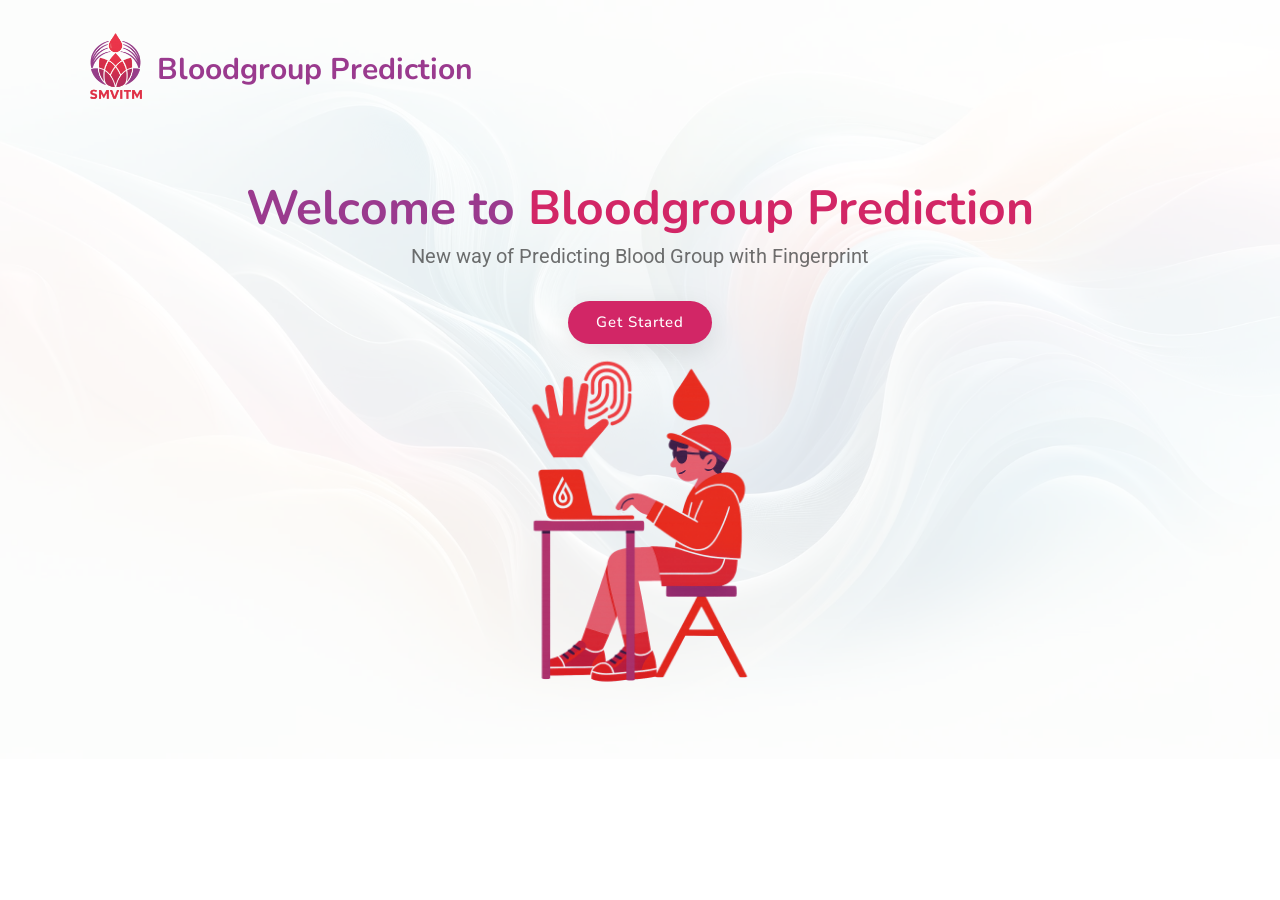
<file: Code/templates/Index.html>
<!DOCTYPE html>
<html lang="en">

<head>
  <meta charset="utf-8">
  <meta content="width=device-width, initial-scale=1.0" name="viewport">
  <title>Index</title>
  <meta content="" name="description">
  <meta content="" name="keywords">

  <!-- Favicons -->
  <link href="../static/img/favicon.png" rel="icon">
  <link href="../static/img/apple-touch-icon.png" rel="apple-touch-icon">

  <!-- Fonts -->
  <link href="https://fonts.googleapis.com" rel="preconnect">
  <link href="https://fonts.gstatic.com" rel="preconnect" crossorigin>
  <link href="https://fonts.googleapis.com/css2?family=Roboto:ital,wght@0,100;0,300;0,400;0,500;0,700;0,900;1,100;1,300;1,400;1,500;1,700;1,900&family=Inter:wght@100;200;300;400;500;600;700;800;900&family=Nunito:ital,wght@0,200;0,300;0,400;0,500;0,600;0,700;0,800;0,900;1,200;1,300;1,400;1,500;1,600;1,700;1,800;1,900&display=swap" rel="stylesheet">

  <!-- Vendor CSS Files -->
  <link href="../static/vendor/bootstrap/css/bootstrap.min.css" rel="stylesheet">
  <link href="../static/vendor/bootstrap-icons/bootstrap-icons.css" rel="stylesheet">
  <link href="../static/vendor/aos/aos.css" rel="stylesheet">
  <link href="../static/vendor/glightbox/css/glightbox.min.css" rel="stylesheet">
  <link href="../static/vendor/swiper/swiper-bundle.min.css" rel="stylesheet">

  <!-- Main CSS File -->
  <link href="../static/css/main.css" rel="stylesheet">

  <!-- =======================================================
  * Template Name: QuickStart
  * Template URL: https://bootstrapmade.com/quickstart-bootstrap-startup-website-template/
  * Updated: Jun 29 2024 with Bootstrap v5.3.3
  * Author: BootstrapMade.com
  * License: https://bootstrapmade.com/license/
  ======================================================== -->
</head>


<body class="index-page">

  <header id="header" class="header d-flex align-items-center fixed-top">
    <div class="container-fluid container-xl position-relative d-flex align-items-center">

      <a href="/" class="logo d-flex align-items-center me-auto">
        <img src="../static/img/smvitm3.png" alt="">
        <h1 class="sitename">Bloodgroup Prediction</h1>
      </a>

      <nav id="navmenu" class="navmenu">
<!--        <ul>-->
<!--          <li><a href="/" class="active">Home</a></li>-->
<!--          <li><a href="/about">About</a></li>-->
<!--          <li><a href="/login">Login</a></li>-->
<!--          <li><a href="/signup">Sign Up</a></li>-->
<!--                  </ul>-->
        <i class="mobile-nav-toggle d-xl-none bi bi-list"></i>
      </nav>

<!--      <a class="btn-getstarted" href="about">Get Started</a>-->

    </div>
  </header>


<main class="main">

    <!-- Hero Section -->
    <section id="hero" class="hero section">
      <div class="hero-bg">
        <img src="../static/img/hero-bg-light.webp" alt="">
      </div>
      <div class="container text-center">
        <div class="d-flex flex-column justify-content-center align-items-center">
          <h1 data-aos="fade-up">Welcome to <span>Bloodgroup Prediction</span></h1>
          <p data-aos="fade-up" data-aos-delay="100">New way of Predicting Blood Group with Fingerprint<br></p>
          <div class="d-flex" data-aos="fade-up" data-aos-delay="200">
            <a href="home" class="btn-get-started">Get Started</a>
          </div>
          <img src="../static/img/11-2.png" class="img-fluid hero-img" alt="" data-aos="zoom-out" data-aos-delay="300">
        </div>
      </div>

    </section><!-- /Hero Section -->

    </footer>

  <!-- Scroll Top -->
  <a href="#" id="scroll-top" class="scroll-top d-flex align-items-center justify-content-center"><i class="bi bi-arrow-up-short"></i></a>

  <!-- Preloader -->
  <div id="preloader"></div>

  <!-- Vendor JS Files -->
  <script src="../static/vendor/bootstrap/js/bootstrap.bundle.min.js"></script>
  <script src="../static/vendor/php-email-form/validate.js"></script>
  <script src="../static/vendor/aos/aos.js"></script>
  <script src="../static/vendor/glightbox/js/glightbox.min.js"></script>
  <script src="../static/vendor/swiper/swiper-bundle.min.js"></script>

  <!-- Main JS File -->
  <script src="../static/js/main.js"></script>

</body>

</html>
</file>
<file: Code/static/css/main.css>
/**
* Template Name: QuickStart
* Template URL: https://bootstrapmade.com/quickstart-bootstrap-startup-website-template/
* Updated: Jun 29 2024 with Bootstrap v5.3.3
* Author: BootstrapMade.com
* License: https://bootstrapmade.com/license/
*/

/*--------------------------------------------------------------
# Font & Color Variables
# Help: https://bootstrapmade.com/color-system/
--------------------------------------------------------------*/
/* Fonts */
:root {
  --default-font: "Roboto", system-ui, -apple-system, "Segoe UI", Roboto, "Helvetica Neue", Arial, "Noto Sans", "Liberation Sans", sans-serif, "Apple Color Emoji", "Segoe UI Emoji", "Segoe UI Symbol", "Noto Color Emoji";
  --heading-font: "Nunito", sans-serif;
  --nav-font: "Inter", sans-serif;
}

/* Global Colors - Updated with a more blended purple */
:root { 
  --background-color: #ffffff; /* Keeping white background for clean look */
  --default-color: #333333; /* Dark text for readability */
  --heading-color: #9A3A8E; /* Adjusted purple that blends better with the reds/pinks */
  --accent-color: #D22666; /* Deep pink as main accent color */
  --surface-color: #ffffff; /* Keeping white surface color */
  --contrast-color: #ffffff; /* White for contrast against colored backgrounds */
}

/* Nav Menu Colors - Updated to match the new color scheme */
:root {
  --nav-color: #333333; /* Dark color for nav text */
  --nav-hover-color: #E92231; /* Bright red for hover state */
  --nav-mobile-background-color: #ffffff; /* White background for mobile nav */
  --nav-dropdown-background-color: #ffffff; /* White background for dropdowns */
  --nav-dropdown-color: #333333; /* Dark text for dropdown items */
  --nav-dropdown-hover-color: #CF305A; /* Adjusted hover color to bridge between red and pink */
}

/* Color Presets - Updated with new color variations */
.light-background {
  --background-color: #f9eff4; /* Soft pink/purple blend for light background */
  --surface-color: #ffffff;
}

.dark-background {
  --background-color: #341F35; /* Darker, less saturated purple background */
  --default-color: #ffffff;
  --heading-color: #C24B84; /* A color that bridges between purple and pink */
  --surface-color: #42303F; /* Slightly lighter than background for surface elements */
  --contrast-color: #ffffff;
}

/* Smooth scroll */
:root {
  scroll-behavior: smooth;
}

/*--------------------------------------------------------------
# General Styling & Shared Classes
--------------------------------------------------------------*/
body {
  color: var(--default-color);
  background-color: var(--background-color);
  font-family: var(--default-font);
}

a {
  color: var(--accent-color);
  text-decoration: none;
  transition: 0.3s;
}

a:hover {
  color: color-mix(in srgb, var(--accent-color), transparent 25%);
  text-decoration: none;
}

h1,
h2,
h3,
h4,
h5,
h6 {
  color: var(--heading-color);
  font-family: var(--heading-font);
}

/* PHP Email Form Messages
------------------------------*/
.php-email-form .error-message {
  display: none;
  background: #df1529;
  color: #ffffff;
  text-align: left;
  padding: 15px;
  margin-bottom: 24px;
  font-weight: 600;
}

.php-email-form .sent-message {
  display: none;
  color: #ffffff;
  background: #059652;
  text-align: center;
  padding: 15px;
  margin-bottom: 24px;
  font-weight: 600;
}

.php-email-form .loading {
  display: none;
  background: var(--surface-color);
  text-align: center;
  padding: 15px;
  margin-bottom: 24px;
}

.php-email-form .loading:before {
  content: "";
  display: inline-block;
  border-radius: 50%;
  width: 24px;
  height: 24px;
  margin: 0 10px -6px 0;
  border: 3px solid var(--accent-color);
  border-top-color: var(--surface-color);
  animation: php-email-form-loading 1s linear infinite;
}

@keyframes php-email-form-loading {
  0% {
    transform: rotate(0deg);
  }

  100% {
    transform: rotate(360deg);
  }
}

/*--------------------------------------------------------------
# Global Header
--------------------------------------------------------------*/
.header {
  color: var(--default-color);
  /* background-color: var(--background-color); */
  padding: 20px 0;
  transition: all 0.5s;
  z-index: 997;
}

.header .logo {
  line-height: 1;
}

.header .logo img {
  max-height: 100px;
  margin-right: 8px;
}

.header .logo h1 {
  font-size: 30px;
  margin: 0;
  font-weight: 700;
  color: var(--heading-color);
}

@media (max-width: 480px) {
  .header .logo img {
    max-height: 24px;
  }

  .header .logo h1 {
    font-size: 24px;
  }
}

.header .btn-getstarted,
.header .btn-getstarted:focus {
  color: var(--contrast-color);
  background: var(--accent-color);
  font-size: 14px;
  padding: 8px 25px;
  margin: 0 0 0 30px;
  border-radius: 50px;
  transition: 0.3s;
}

.header .btn-getstarted:hover,
.header .btn-getstarted:focus:hover {
  color: var(--contrast-color);
  background: color-mix(in srgb, var(--accent-color), transparent 15%);
}

@media (max-width: 1200px) {
  .header .logo {
    order: 1;
  }

  .header .btn-getstarted {
    order: 2;
    margin: 0 15px 0 0;
    padding: 6px 15px;
  }

  .header .navmenu {
    order: 3;
  }
}

.scrolled .header {
  box-shadow: 0px 0 18px rgba(0, 0, 0, 0.1);
}

/* Index Page Header
------------------------------*/
.index-page .header {
  --background-color: rgba(255, 255, 255, 0);
}

/* Index Page Header on Scroll
------------------------------*/
.index-page.scrolled .header {
  --background-color: #ffffff;
}

/*--------------------------------------------------------------
# Navigation Menu
--------------------------------------------------------------*/
/* Desktop Navigation */
@media (min-width: 1200px) {
  .navmenu {
    padding: 0;
  }

  .navmenu ul {
    margin: 0;
    padding: 0;
    display: flex;
    list-style: none;
    align-items: center;
  }

  .navmenu li {
    position: relative;
  }

  .navmenu a,
  .navmenu a:focus {
    color: var(--nav-color);
    padding: 18px 15px;
    font-size: 16px;
    font-family: var(--nav-font);
    font-weight: 400;
    display: flex;
    align-items: center;
    justify-content: space-between;
    white-space: nowrap;
    transition: 0.3s;
  }

  .navmenu a i,
  .navmenu a:focus i {
    font-size: 12px;
    line-height: 0;
    margin-left: 5px;
    transition: 0.3s;
  }

  .navmenu li:last-child a {
    padding-right: 0;
  }

  .navmenu li:hover>a,
  .navmenu .active,
  .navmenu .active:focus {
    color: var(--nav-hover-color);
  }

  .navmenu .dropdown ul {
    margin: 0;
    padding: 10px 0;
    background: var(--nav-dropdown-background-color);
    display: block;
    position: absolute;
    visibility: hidden;
    left: 14px;
    top: 130%;
    opacity: 0;
    transition: 0.3s;
    border-radius: 4px;
    z-index: 99;
    box-shadow: 0px 0px 30px rgba(0, 0, 0, 0.1);
  }

  .navmenu .dropdown ul li {
    min-width: 200px;
  }

  .navmenu .dropdown ul a {
    padding: 10px 20px;
    font-size: 15px;
    text-transform: none;
    color: var(--nav-dropdown-color);
  }

  .navmenu .dropdown ul a i {
    font-size: 12px;
  }

  .navmenu .dropdown ul a:hover,
  .navmenu .dropdown ul .active:hover,
  .navmenu .dropdown ul li:hover>a {
    color: var(--nav-dropdown-hover-color);
  }

  .navmenu .dropdown:hover>ul {
    opacity: 1;
    top: 100%;
    visibility: visible;
  }

  .navmenu .dropdown .dropdown ul {
    top: 0;
    left: -90%;
    visibility: hidden;
  }

  .navmenu .dropdown .dropdown:hover>ul {
    opacity: 1;
    top: 0;
    left: -100%;
    visibility: visible;
  }

  .navmenu .megamenu {
    position: static;
  }

  .navmenu .megamenu ul {
    margin: 0;
    padding: 10px;
    background: var(--nav-dropdown-background-color);
    box-shadow: 0px 0px 20px rgba(0, 0, 0, 0.1);
    position: absolute;
    top: 130%;
    left: 0;
    right: 0;
    visibility: hidden;
    opacity: 0;
    display: flex;
    transition: 0.3s;
    border-radius: 4px;
    z-index: 99;
  }

  .navmenu .megamenu ul li {
    flex: 1;
  }

  .navmenu .megamenu ul li a,
  .navmenu .megamenu ul li:hover>a {
    padding: 10px 20px;
    font-size: 15px;
    color: var(--nav-dropdown-color);
  }

  .navmenu .megamenu ul li a:hover,
  .navmenu .megamenu ul li .active,
  .navmenu .megamenu ul li .active:hover {
    color: var(--nav-dropdown-hover-color);
  }

  .navmenu .megamenu:hover>ul {
    opacity: 1;
    top: 100%;
    visibility: visible;
  }
}

/* Mobile Navigation */
@media (max-width: 1199px) {
  .mobile-nav-toggle {
    color: var(--nav-color);
    font-size: 28px;
    line-height: 0;
    margin-right: 10px;
    cursor: pointer;
    transition: color 0.3s;
  }

  .navmenu {
    padding: 0;
    z-index: 9997;
  }

  .navmenu ul {
    display: none;
    position: absolute;
    inset: 60px 20px 20px 20px;
    padding: 10px 0;
    margin: 0;
    border-radius: 6px;
    background-color: var(--nav-mobile-background-color);
    overflow-y: auto;
    transition: 0.3s;
    z-index: 9998;
    box-shadow: 0px 0px 30px rgba(0, 0, 0, 0.1);
  }

  .navmenu a,
  .navmenu a:focus {
    color: var(--nav-dropdown-color);
    padding: 10px 20px;
    font-family: var(--nav-font);
    font-size: 17px;
    font-weight: 500;
    display: flex;
    align-items: center;
    justify-content: space-between;
    white-space: nowrap;
    transition: 0.3s;
  }

  .navmenu a i,
  .navmenu a:focus i {
    font-size: 12px;
    line-height: 0;
    margin-left: 5px;
    width: 30px;
    height: 30px;
    display: flex;
    align-items: center;
    justify-content: center;
    border-radius: 50%;
    transition: 0.3s;
    background-color: color-mix(in srgb, var(--accent-color), transparent 90%);
  }

  .navmenu a i:hover,
  .navmenu a:focus i:hover {
    background-color: var(--accent-color);
    color: var(--contrast-color);
  }

  .navmenu a:hover,
  .navmenu .active,
  .navmenu .active:focus {
    color: var(--nav-dropdown-hover-color);
  }

  .navmenu .active i,
  .navmenu .active:focus i {
    background-color: var(--accent-color);
    color: var(--contrast-color);
    transform: rotate(180deg);
  }

  .navmenu .dropdown ul {
    position: static;
    display: none;
    z-index: 99;
    padding: 10px 0;
    margin: 10px 20px;
    background-color: var(--nav-dropdown-background-color);
    border: 1px solid color-mix(in srgb, var(--default-color), transparent 90%);
    transition: all 0.5s ease-in-out;
    box-shadow: none;
  }

  .navmenu .dropdown ul ul {
    background-color: rgba(33, 37, 41, 0.1);
  }

  .navmenu .dropdown>.dropdown-active {
    display: block;
    background-color: rgba(33, 37, 41, 0.03);
  }

  .mobile-nav-active {
    overflow: hidden;
  }

  .mobile-nav-active .mobile-nav-toggle {
    color: #fff;
    position: absolute;
    font-size: 32px;
    top: 15px;
    right: 15px;
    margin-right: 0;
    z-index: 9999;
  }

  .mobile-nav-active .navmenu {
    position: fixed;
    overflow: hidden;
    inset: 0;
    background: rgba(33, 37, 41, 0.8);
    transition: 0.3s;
  }

  .mobile-nav-active .navmenu>ul {
    display: block;
  }
}

/*--------------------------------------------------------------
# Global Footer
--------------------------------------------------------------*/
.footer {
  color: var(--default-color);
  background-color: var(--background-color);
  font-size: 14px;
  padding-bottom: 50px;
  position: relative;
}

.footer .footer-top {
  padding-top: 50px;
}

.footer .footer-about .logo {
  line-height: 1;
  margin-bottom: 25px;
}

.footer .footer-about .logo img {
  max-height: 40px;
  margin-right: 6px;
}

.footer .footer-about .logo span {
  font-size: 26px;
  font-weight: 700;
  letter-spacing: 1px;
  font-family: var(--heading-font);
  color: var(--heading-color);
}

.footer .footer-about p {
  font-size: 14px;
  font-family: var(--heading-font);
}

.footer .social-links a {
  display: flex;
  align-items: center;
  justify-content: center;
  width: 40px;
  height: 40px;
  border-radius: 50%;
  border: 1px solid color-mix(in srgb, var(--default-color), transparent 50%);
  font-size: 16px;
  color: color-mix(in srgb, var(--default-color), transparent 30%);
  margin-right: 10px;
  transition: 0.3s;
}

.footer .social-links a:hover {
  color: var(--accent-color);
  border-color: var(--accent-color);
}

.footer h4 {
  font-size: 16px;
  font-weight: bold;
  position: relative;
  padding-bottom: 12px;
}

.footer .footer-links {
  margin-bottom: 30px;
}

.footer .footer-links ul {
  list-style: none;
  padding: 0;
  margin: 0;
}

.footer .footer-links ul i {
  padding-right: 2px;
  font-size: 12px;
  line-height: 0;
}

.footer .footer-links ul li {
  padding: 10px 0;
  display: flex;
  align-items: center;
}

.footer .footer-links ul li:first-child {
  padding-top: 0;
}

.footer .footer-links ul a {
  color: color-mix(in srgb, var(--default-color), transparent 30%);
  display: inline-block;
  line-height: 1;
}

.footer .footer-links ul a:hover {
  color: var(--accent-color);
}

.footer .footer-contact p {
  margin-bottom: 5px;
}

.footer .footer-newsletter .newsletter-form {
  margin-top: 30px;
  margin-bottom: 15px;
  padding: 6px 8px;
  position: relative;
  border-radius: 50px;
  border: 1px solid color-mix(in srgb, var(--accent-color), transparent 70%);
  display: flex;
  background-color: var(--surface-color);
  transition: 0.3s;
}

.footer .footer-newsletter .newsletter-form:focus-within {
  border-color: var(--accent-color);
}

.footer .footer-newsletter .newsletter-form input[type=email] {
  border: 0;
  padding: 4px 10px;
  width: 100%;
  background-color: var(--contrsast-color);
  color: var(--default-color);
}

.footer .footer-newsletter .newsletter-form input[type=email]:focus-visible {
  outline: none;
}

.footer .footer-newsletter .newsletter-form input[type=submit] {
  border: 0;
  font-size: 16px;
  padding: 0 20px;
  margin: -7px -9px -7px 0;
  background: var(--accent-color);
  color: var(--contrast-color);
  transition: 0.3s;
  border-radius: 50px;
}

.footer .footer-newsletter .newsletter-form input[type=submit]:hover {
  background: color-mix(in srgb, var(--accent-color), transparent 20%);
}

.footer .copyright {
  padding-top: 25px;
  padding-bottom: 25px;
  border-top: 1px solid color-mix(in srgb, var(--default-color), transparent 90%);
}

.footer .copyright p {
  margin-bottom: 0;
}

.footer .credits {
  margin-top: 6px;
  font-size: 13px;
}

/*--------------------------------------------------------------
# Preloader
--------------------------------------------------------------*/
#preloader {
  position: fixed;
  inset: 0;
  z-index: 9999;
  overflow: hidden;
  background-color: var(--background-color);
  transition: all 0.6s ease-out;
  width: 100%;
  height: 100vh;
}

#preloader:before,
#preloader:after {
  content: "";
  position: absolute;
  border: 4px solid var(--accent-color);
  border-radius: 50%;
  animation: animate-preloader 2s cubic-bezier(0, 0.2, 0.8, 1) infinite;
}

#preloader:after {
  animation-delay: -0.5s;
}

@keyframes animate-preloader {
  0% {
    width: 10px;
    height: 10px;
    top: calc(50% - 5px);
    left: calc(50% - 5px);
    opacity: 1;
  }

  100% {
    width: 72px;
    height: 72px;
    top: calc(50% - 36px);
    left: calc(50% - 36px);
    opacity: 0;
  }
}

/*--------------------------------------------------------------
# Scroll Top Button
--------------------------------------------------------------*/
.scroll-top {
  position: fixed;
  visibility: hidden;
  opacity: 0;
  right: 15px;
  bottom: -15px;
  z-index: 99999;
  background-color: var(--accent-color);
  width: 44px;
  height: 44px;
  border-radius: 50px;
  transition: all 0.4s;
}

.scroll-top i {
  font-size: 24px;
  color: var(--contrast-color);
  line-height: 0;
}

.scroll-top:hover {
  background-color: color-mix(in srgb, var(--accent-color), transparent 20%);
  color: var(--contrast-color);
}

.scroll-top.active {
  visibility: visible;
  opacity: 1;
  bottom: 15px;
}

/*--------------------------------------------------------------
# Disable aos animation delay on mobile devices
--------------------------------------------------------------*/
@media screen and (max-width: 768px) {
  [data-aos-delay] {
    transition-delay: 0 !important;
  }
}

/*--------------------------------------------------------------
# Global Page Titles & Breadcrumbs
--------------------------------------------------------------*/
.page-title {
  --background-color: color-mix(in srgb, var(--default-color), transparent 96%);
  color: var(--default-color);
  background-color: var(--background-color);
  padding: 25px 0;
  position: relative;
}

.page-title h1 {
  font-size: 24px;
  font-weight: 700;
}

.page-title .breadcrumbs ol {
  display: flex;
  flex-wrap: wrap;
  list-style: none;
  padding: 0;
  margin: 0;
  font-size: 14px;
}

.page-title .breadcrumbs ol li+li {
  padding-left: 10px;
}

.page-title .breadcrumbs ol li+li::before {
  content: "/";
  display: inline-block;
  padding-right: 10px;
  color: color-mix(in srgb, var(--default-color), transparent 70%);
}

/*--------------------------------------------------------------
# Global Sections
--------------------------------------------------------------*/
section,
.section {
  color: var(--default-color);
  background-color: var(--background-color);
  padding: 60px 0;
  scroll-margin-top: 100px;
  overflow: clip;
}

@media (max-width: 1199px) {

  section,
  .section {
    scroll-margin-top: 66px;
  }
}

/*--------------------------------------------------------------
# Global Section Titles
--------------------------------------------------------------*/
.section-title {
  text-align: center;
  padding-bottom: 60px;
  position: relative;
}

.section-title h2 {
  font-size: 32px;
  font-weight: 700;
  margin-bottom: 20px;
  padding-bottom: 20px;
  position: relative;
}

.section-title h2:after {
  content: "";
  position: absolute;
  display: block;
  width: 50px;
  height: 3px;
  background: var(--accent-color);
  left: 0;
  right: 0;
  bottom: 0;
  margin: auto;
}

.section-title p {
  margin-bottom: 0;
}

/*--------------------------------------------------------------
# Hero Section
--------------------------------------------------------------*/
.hero {
  width: 100%;
  min-height: 70vh;
  position: relative;
  padding: 180px 0 40px 0;
  display: flex;
  align-items: center;
  overflow: hidden;
}

.hero .hero-bg img {
  position: absolute;
  inset: 0;
  display: block;
  width: 100%;
  height: 100%;
  object-fit: cover;
  z-index: 1;
}

.hero .hero-bg::before {
  content: "";
  background: color-mix(in srgb, var(--background-color), transparent 15%);
  position: absolute;
  inset: 0;
  z-index: 2;
}

.hero .container {
  position: relative;
  z-index: 3;
}



.hero h1 {
  margin: 0;
  font-size: 48px;
  font-weight: 700;
  line-height: 56px;
}

.hero h1 span {
  color: var(--accent-color);
}

.hero p {
  color: color-mix(in srgb, var(--default-color), transparent 30%);
  margin: 5px 0 30px 0;
  font-size: 20px;
  font-weight: 400;
}

@media (min-width: 768px) {
  .hero .hero-img {
    max-width: 250px;
  }
}

.hero .btn-get-started {
  color: var(--contrast-color);
  background: var(--accent-color);
  font-family: var(--heading-font);
  font-weight: 500;
  font-size: 15px;
  letter-spacing: 1px;
  display: inline-block;
  padding: 10px 28px;
  border-radius: 50px;
  transition: 0.5s;
  box-shadow: 0 8px 28px rgba(0, 0, 0, 0.1);
}

.hero .btn-get-started:hover {
  color: var(--contrast-color);
  background: color-mix(in srgb, var(--accent-color), transparent 15%);
  box-shadow: 0 8px 28px rgba(0, 0, 0, 0.1);
}

.hero .btn-watch-video {
  font-size: 16px;
  transition: 0.5s;
  margin-left: 25px;
  color: var(--default-color);
  font-weight: 600;
}

.hero .btn-watch-video i {
  color: var(--accent-color);
  font-size: 32px;
  transition: 0.3s;
  line-height: 0;
  margin-right: 8px;
}

.hero .btn-watch-video:hover {
  color: var(--accent-color);
}

.hero .btn-watch-video:hover i {
  color: color-mix(in srgb, var(--accent-color), transparent 15%);
}

@media (max-width: 640px) {
  .hero h1 {
    font-size: 28px;
    line-height: 36px;
  }

  .hero p {
    font-size: 18px;
    line-height: 24px;
    margin-bottom: 30px;
  }

  .hero .btn-get-started,
  .hero .btn-watch-video {
    font-size: 13px;
  }
}

/*--------------------------------------------------------------
# Featured Services Section
--------------------------------------------------------------*/
.featured-services {
  padding: 40px 0;
}

.featured-services .service-item {
  position: relative;
  padding-top: 20px;
}

.featured-services .service-item .icon {
  background-color: color-mix(in srgb, var(--accent-color), transparent 80%);
  width: 72px;
  height: 72px;
  position: relative;
  margin-right: 15px;
  line-height: 0;
  display: flex;
  align-items: center;
  justify-content: center;
  transition: ease-in-out 0.3s;
}

.featured-services .service-item .icon i {
  color: var(--accent-color);
  font-size: 32px;
  z-index: 2;
  position: relative;
}

.featured-services .service-item .title {
  font-weight: 700;
  margin-bottom: 5px;
  font-size: 18px;
}

.featured-services .service-item .title a {
  color: var(--heading-color);
}

.featured-services .service-item .title a:hover {
  color: var(--accent-color);
}

.featured-services .service-item .description {
  font-size: 14px;
}

.featured-services .service-item:hover .icon {
  background-color: var(--accent-color);
}

.featured-services .service-item:hover .icon i {
  color: var(--contrast-color);
}

/*--------------------------------------------------------------
# About Section
--------------------------------------------------------------*/
.about {
  padding-bottom: 20px;
}

.about .content .who-we-are {
  text-transform: uppercase;
  margin-bottom: 15px;
  color: color-mix(in srgb, var(--default-color), transparent 40%);
}

.about .content h3 {
  font-size: 2rem;
  font-weight: 700;
}

.about .content ul {
  list-style: none;
  padding: 0;
}

.about .content ul li {
  padding-bottom: 10px;
}

.about .content ul i {
  font-size: 1.25rem;
  margin-right: 4px;
  color: var(--accent-color);
}

.about .content p:last-child {
  margin-bottom: 0;
}

.about .content .read-more {
  background: var(--accent-color);
  color: var(--contrast-color);
  font-family: var(--heading-font);
  font-weight: 500;
  font-size: 16px;
  letter-spacing: 1px;
  padding: 12px 24px;
  border-radius: 5px;
  transition: 0.3s;
  display: inline-flex;
  align-items: center;
  justify-content: center;
}

.about .content .read-more i {
  font-size: 18px;
  margin-left: 5px;
  line-height: 0;
  transition: 0.3s;
}

.about .content .read-more:hover {
  background: color-mix(in srgb, var(--accent-color), transparent 20%);
  padding-right: 19px;
}

.about .content .read-more:hover i {
  margin-left: 10px;
}

.about .about-images img {
  border-radius: 10px;
}

/*--------------------------------------------------------------
# Clients Section
--------------------------------------------------------------*/
.clients {
  padding: 20px 0;
}

.clients .client-logo {
  display: flex;
  justify-content: center;
  align-items: center;
  overflow: hidden;
}

.clients .client-logo img {
  padding: 20px 40px;
  max-width: 90%;
  transition: 0.3s;
  opacity: 0.5;
  filter: grayscale(100);
}

.clients .client-logo img:hover {
  filter: none;
  opacity: 1;
}

@media (max-width: 640px) {
  .clients .client-logo img {
    padding: 20px;
  }
}

/*--------------------------------------------------------------
# Features Section
--------------------------------------------------------------*/
.features .nav-tabs {
  border: 0;
}

.features .nav-item {
  width: 100%;
  margin-bottom: 15px;
}

.features .nav-item:last-child {
  margin-bottom: 0;
}

.features .nav-link {
  color: var(--heading-color);
  border: 0;
  padding: 30px;
  transition: 0.3s;
  border-radius: 10px;
  display: flex;
  cursor: pointer;
}

.features .nav-link i {
  background-color: var(--surface-color);
  color: var(--accent-color);
  display: flex;
  align-items: center;
  justify-content: center;
  margin-right: 20px;
  width: 48px;
  height: 48px;
  font-size: 22px;
  flex-shrink: 0;
  border-radius: 50px;
  box-shadow: 0 2px 4px rgba(0, 0, 0, 0.1);
}

.features .nav-link h4 {
  font-size: 20px;
  font-weight: 600;
  margin: 0 0 10px 0;
  transition: 0.3s;
}

.features .nav-link p {
  font-size: 15px;
  margin: 0;
}

.features .nav-link:hover {
  background: color-mix(in srgb, var(--accent-color), transparent 96%);
}

.features .nav-link.active {
  background: color-mix(in srgb, var(--accent-color), transparent 96%);
  color: var(--default-color);
}

.features .tab-pane img {
  border-radius: 15px;
}

/*--------------------------------------------------------------
# Features Details Section
--------------------------------------------------------------*/
.features-details .features-item+.features-item {
  margin-top: 60px;
}

.features-details .features-item .content {
  background-color: color-mix(in srgb, var(--accent-color), transparent 95%);
  color: color-mix(in srgb, var(--default-color), transparent 40%);
  padding: 30px;
  border-radius: 10px;
}

.features-details .features-item h3 {
  font-weight: 700;
  font-size: 26px;
  margin-bottom: 15px;
}

.features-details .features-item .more-btn {
  background-color: var(--accent-color);
  color: var(--contrast-color);
  padding: 6px 30px;
  border-radius: 6px;
}

.features-details .features-item .more-btn:hover {
  background-color: color-mix(in srgb, var(--accent-color), transparent 20%);
}

.features-details .features-item ul {
  list-style: none;
  padding: 0;
}

.features-details .features-item ul li {
  padding-bottom: 10px;
  display: flex;
  align-items: center;
}

.features-details .features-item ul li:last-child {
  padding-bottom: 0;
}

.features-details .features-item ul i {
  font-size: 20px;
  margin-right: 10px;
  color: var(--accent-color);
}

.features-details .features-item img {
  border-radius: 15px;
}

/*--------------------------------------------------------------
# Services Section
--------------------------------------------------------------*/
.services .service-item {
  background-color: var(--surface-color);
  border: 1px solid color-mix(in srgb, var(--default-color), transparent 85%);
  height: 100%;
  padding: 30px;
  transition: 0.3s;
  border-radius: 10px;
  display: flex;
}

.services .service-item .icon {
  font-size: 32px;
  border-radius: 10px;
  position: relative;
  margin-right: 25px;
  display: inline-flex;
  align-items: center;
  justify-content: center;
  width: 72px;
  height: 72px;
  flex-shrink: 0;
}

.services .service-item h3 {
  color: color-mix(in srgb, var(--heading-color), transparent 25%);
  font-weight: 700;
  font-size: 22px;
  transition: 0.3s;
}

.services .service-item p {
  margin-bottom: 0;
  color: color-mix(in srgb, var(--default-color), transparent 40%);
  transition: 0.3s;
}

.services .service-item .read-more {
  display: inline-flex;
  align-items: center;
  margin-top: 10px;
  transition: 0.3s;
  font-size: 14px;
}

.services .service-item .read-more i {
  margin-left: 10px;
}

.services .service-item.item-cyan .icon {
  color: #0dcaf0;
  border: 1px solid #0dcaf0;
  background: rgba(13, 202, 240, 0.1);
}

.services .service-item.item-orange .icon {
  color: #fd7e14;
  border: 1px solid #fd7e14;
  background: rgba(253, 126, 20, 0.1);
}

.services .service-item.item-teal .icon {
  color: #20c997;
  border: 1px solid #20c997;
  background: rgba(32, 201, 151, 0.1);
}

.services .service-item.item-red .icon {
  color: #df1529;
  border: 1px solid #df1529;
  background: rgba(223, 21, 4, 0.1);
}

.services .service-item.item-indigo .icon {
  color: #6610f2;
  border: 1px solid #6610f2;
  background: rgba(102, 16, 242, 0.1);
}

.services .service-item.item-pink .icon {
  color: #f3268c;
  border: 1px solid #f3268c;
  background: rgba(243, 38, 140, 0.1);
}

.services .service-item:hover {
  box-shadow: 0px 2px 25px rgba(0, 0, 0, 0.1);
}

.services .service-item:hover h3 {
  color: var(--heading-color);
}

.services .service-item:hover p {
  color: color-mix(in srgb, var(--default-color), transparent 10%);
}

/*--------------------------------------------------------------
# More Features Section
--------------------------------------------------------------*/
.more-features .features-image {
  position: relative;
  min-height: 400px;
}

.more-features .features-image img {
  position: absolute;
  inset: 0;
  display: block;
  width: 100%;
  height: 100%;
  object-fit: cover;
  z-index: 1;
}

.more-features h3 {
  font-size: 28px;
  font-weight: 700;
  margin-bottom: 20px;
}

.more-features .icon-box {
  margin-top: 30px;
}

.more-features .icon-box i {
  color: var(--accent-color);
  margin-right: 15px;
  font-size: 24px;
  line-height: 1.2;
}

.more-features .icon-box h4 {
  font-weight: 600;
  margin-bottom: 10px;
  font-size: 18px;
}

.more-features .icon-box p {
  line-height: 24px;
  font-size: 14px;
  margin-bottom: 0;
}

/*--------------------------------------------------------------
# Pricing Section
--------------------------------------------------------------*/
.pricing .pricing-item {
  background-color: color-mix(in srgb, var(--accent-color), transparent 96%);
  padding: 40px 40px;
  height: 100%;
  border-radius: 15px;
}

.pricing h3 {
  font-weight: 600;
  margin-bottom: 15px;
  font-size: 20px;
}

.pricing h4 {
  color: var(--accent-color);
  font-size: 48px;
  font-weight: 700;
  font-family: var(--heading-font);
  margin-bottom: 0;
}

.pricing h4 sup {
  font-size: 28px;
}

.pricing h4 span {
  color: color-mix(in srgb, var(--default-color), transparent 50%);
  font-size: 18px;
  font-weight: 500;
}

.pricing .description {
  font-size: 14px;
}

.pricing .cta-btn {
  border: 1px solid var(--default-color);
  color: var(--default-color);
  display: block;
  text-align: center;
  padding: 10px 35px;
  border-radius: 5px;
  font-size: 16px;
  font-weight: 500;
  font-family: var(--heading-font);
  transition: 0.3s;
  margin-top: 20px;
  margin-bottom: 6px;
}

.pricing .cta-btn:hover {
  background: var(--accent-color);
  color: var(--contrast-color);
  border-color: var(--accent-color);
}

.pricing ul {
  padding: 0;
  list-style: none;
  color: color-mix(in srgb, var(--default-color), transparent 30%);
  text-align: left;
  line-height: 20px;
}

.pricing ul li {
  padding: 10px 0;
  display: flex;
  align-items: center;
}

.pricing ul li:last-child {
  padding-bottom: 0;
}

.pricing ul i {
  color: #059652;
  font-size: 24px;
  padding-right: 3px;
}

.pricing ul .na {
  color: color-mix(in srgb, var(--default-color), transparent 60%);
}

.pricing ul .na i {
  color: color-mix(in srgb, var(--default-color), transparent 60%);
}

.pricing ul .na span {
  text-decoration: line-through;
}

.pricing .featured {
  position: relative;
}

.pricing .featured .popular {
  position: absolute;
  top: 15px;
  right: 15px;
  background-color: var(--accent-color);
  color: var(--contrast-color);
  padding: 4px 15px 6px 15px;
  margin: 0;
  border-radius: 5px;
  font-size: 14px;
  font-weight: 500;
}

.pricing .featured .cta-btn {
  background: var(--accent-color);
  color: var(--contrast-color);
  border-color: var(--accent-color);
}

@media (max-width: 992px) {
  .pricing .box {
    max-width: 60%;
    margin: 0 auto 30px auto;
  }
}

@media (max-width: 767px) {
  .pricing .box {
    max-width: 80%;
    margin: 0 auto 30px auto;
  }
}

@media (max-width: 420px) {
  .pricing .box {
    max-width: 100%;
    margin: 0 auto 30px auto;
  }
}

/*--------------------------------------------------------------
# Faq Section
--------------------------------------------------------------*/
.faq .section-title {
  padding-bottom: 20px;
}

.faq .faq-container .faq-item {
  position: relative;
  padding: 20px;
  margin-bottom: 15px;
  border: 1px solid color-mix(in srgb, var(--default-color), transparent 85%);
  border-radius: 5px;
  overflow: hidden;
}

.faq .faq-container .faq-item:last-child {
  margin-bottom: 0;
}

.faq .faq-container .faq-item h3 {
  font-weight: 600;
  font-size: 16px;
  line-height: 24px;
  margin: 0 30px 0 0;
  transition: 0.3s;
  cursor: pointer;
  display: flex;
  align-items: center;
}

.faq .faq-container .faq-item h3 .num {
  color: var(--accent-color);
  padding-right: 5px;
}

.faq .faq-container .faq-item h3:hover {
  color: var(--accent-color);
}

.faq .faq-container .faq-item .faq-content {
  display: grid;
  grid-template-rows: 0fr;
  transition: 0.3s ease-in-out;
  visibility: hidden;
  opacity: 0;
}

.faq .faq-container .faq-item .faq-content p {
  margin-bottom: 0;
  overflow: hidden;
}

.faq .faq-container .faq-item .faq-toggle {
  position: absolute;
  top: 20px;
  right: 20px;
  font-size: 16px;
  line-height: 0;
  transition: 0.3s;
  cursor: pointer;
}

.faq .faq-container .faq-item .faq-toggle:hover {
  color: var(--accent-color);
}

.faq .faq-container .faq-active {
  background-color: color-mix(in srgb, var(--accent-color), transparent 97%);
  border-color: color-mix(in srgb, var(--accent-color), transparent 80%);
}

.faq .faq-container .faq-active h3 {
  color: var(--accent-color);
}

.faq .faq-container .faq-active .faq-content {
  grid-template-rows: 1fr;
  visibility: visible;
  opacity: 1;
  padding-top: 10px;
}

.faq .faq-container .faq-active .faq-toggle {
  transform: rotate(90deg);
  color: var(--accent-color);
}

/*--------------------------------------------------------------
# Testimonials Section
--------------------------------------------------------------*/
.testimonials .testimonial-item {
  background-color: var(--surface-color);
  box-shadow: 0px 0 20px rgba(0, 0, 0, 0.1);
  box-sizing: content-box;
  padding: 30px;
  margin: 40px 30px;
  min-height: 320px;
  display: flex;
  flex-direction: column;
  text-align: center;
  transition: 0.3s;
}

.testimonials .testimonial-item .stars {
  margin-bottom: 15px;
}

.testimonials .testimonial-item .stars i {
  color: #ffc107;
  margin: 0 1px;
}

.testimonials .testimonial-item .testimonial-img {
  width: 90px;
  border-radius: 50%;
  border: 4px solid var(--background-color);
  margin: 0 auto;
}

.testimonials .testimonial-item h3 {
  font-size: 18px;
  font-weight: bold;
  margin: 10px 0 5px 0;
}

.testimonials .testimonial-item h4 {
  font-size: 14px;
  color: color-mix(in srgb, var(--default-color), transparent 40%);
  margin: 0;
}

.testimonials .testimonial-item p {
  font-style: italic;
  margin: 0 auto 15px auto;
}

.testimonials .swiper-wrapper {
  height: auto;
}

.testimonials .swiper-pagination {
  margin-top: 20px;
  position: relative;
}

.testimonials .swiper-pagination .swiper-pagination-bullet {
  width: 12px;
  height: 12px;
  background-color: color-mix(in srgb, var(--default-color), transparent 85%);
  opacity: 1;
}

.testimonials .swiper-pagination .swiper-pagination-bullet-active {
  background-color: var(--accent-color);
}

.testimonials .swiper-slide {
  opacity: 0.3;
}

@media (max-width: 1199px) {
  .testimonials .swiper-slide-active {
    opacity: 1;
  }

  .testimonials .swiper-pagination {
    margin-top: 0;
  }

  .testimonials .testimonial-item {
    margin: 40px 20px;
  }
}

@media (min-width: 1200px) {
  .testimonials .swiper-slide-next {
    opacity: 1;
    transform: scale(1.12);
  }
}

/*--------------------------------------------------------------
# Contact Section
--------------------------------------------------------------*/
.contact .info-item {
  background-color: var(--surface-color);
  padding: 20px 0 30px 0;
  box-shadow: 0px 0px 20px rgba(0, 0, 0, 0.1);
}

.contact .info-item i {
  font-size: 20px;
  color: var(--accent-color);
  width: 56px;
  height: 56px;
  font-size: 24px;
  display: flex;
  justify-content: center;
  align-items: center;
  border-radius: 4px;
  transition: all 0.3s ease-in-out;
  border-radius: 50%;
  border: 2px dotted color-mix(in srgb, var(--accent-color), transparent 40%);
}

.contact .info-item h3 {
  font-size: 20px;
  font-size: 18px;
  font-weight: 700;
  margin: 10px 0;
}

.contact .info-item p {
  padding: 0;
  margin-bottom: 0;
  font-size: 14px;
}

.contact .php-email-form {
  background-color: var(--surface-color);
  height: 100%;
  padding: 30px;
  box-shadow: 0px 0px 20px rgba(0, 0, 0, 0.1);
}

@media (max-width: 575px) {
  .contact .php-email-form {
    padding: 20px;
  }
}

.contact .php-email-form input[type=text],
.contact .php-email-form input[type=email],
.contact .php-email-form textarea {
  font-size: 14px;
  padding: 10px 15px;
  box-shadow: none;
  border-radius: 0;
  color: var(--default-color);
  background-color: var(--surface-color);
  border-color: color-mix(in srgb, var(--default-color), transparent 80%);
}

.contact .php-email-form input[type=text]:focus,
.contact .php-email-form input[type=email]:focus,
.contact .php-email-form textarea:focus {
  border-color: var(--accent-color);
}

.contact .php-email-form input[type=text]::placeholder,
.contact .php-email-form input[type=email]::placeholder,
.contact .php-email-form textarea::placeholder {
  color: color-mix(in srgb, var(--default-color), transparent 70%);
}

.contact .php-email-form button[type=submit] {
  color: var(--contrast-color);
  background: var(--accent-color);
  border: 0;
  padding: 10px 30px;
  transition: 0.4s;
  border-radius: 50px;
}

.contact .php-email-form button[type=submit]:hover {
  background: color-mix(in srgb, var(--accent-color), transparent 20%);
}

/*--------------------------------------------------------------
# Service Details Section
--------------------------------------------------------------*/
.service-details .service-box {
  background-color: var(--surface-color);
  padding: 20px;
  box-shadow: 0px 2px 20px rgba(0, 0, 0, 0.1);
}

.service-details .service-box+.service-box {
  margin-top: 30px;
}

.service-details .service-box h4 {
  font-size: 20px;
  font-weight: 700;
  border-bottom: 2px solid color-mix(in srgb, var(--default-color), transparent 92%);
  padding-bottom: 15px;
  margin-bottom: 15px;
}

.service-details .services-list {
  background-color: var(--surface-color);
}

.service-details .services-list a {
  color: color-mix(in srgb, var(--default-color), transparent 20%);
  background-color: color-mix(in srgb, var(--default-color), transparent 96%);
  display: flex;
  align-items: center;
  padding: 12px 15px;
  margin-top: 15px;
  transition: 0.3s;
}

.service-details .services-list a:first-child {
  margin-top: 0;
}

.service-details .services-list a i {
  font-size: 16px;
  margin-right: 8px;
  color: var(--accent-color);
}

.service-details .services-list a.active {
  color: var(--contrast-color);
  background-color: var(--accent-color);
}

.service-details .services-list a.active i {
  color: var(--contrast-color);
}

.service-details .services-list a:hover {
  background-color: color-mix(in srgb, var(--accent-color), transparent 95%);
  color: var(--accent-color);
}

.service-details .download-catalog a {
  color: var(--default-color);
  display: flex;
  align-items: center;
  padding: 10px 0;
  transition: 0.3s;
  border-top: 1px solid color-mix(in srgb, var(--default-color), transparent 90%);
}

.service-details .download-catalog a:first-child {
  border-top: 0;
  padding-top: 0;
}

.service-details .download-catalog a:last-child {
  padding-bottom: 0;
}

.service-details .download-catalog a i {
  font-size: 24px;
  margin-right: 8px;
  color: var(--accent-color);
}

.service-details .download-catalog a:hover {
  color: var(--accent-color);
}

.service-details .help-box {
  background-color: var(--accent-color);
  color: var(--contrast-color);
  margin-top: 30px;
  padding: 30px 15px;
}

.service-details .help-box .help-icon {
  font-size: 48px;
}

.service-details .help-box h4,
.service-details .help-box a {
  color: var(--contrast-color);
}

.service-details .services-img {
  margin-bottom: 20px;
}

.service-details h3 {
  font-size: 26px;
  font-weight: 700;
}

.service-details p {
  font-size: 15px;
}

.service-details ul {
  list-style: none;
  padding: 0;
  font-size: 15px;
}

.service-details ul li {
  padding: 5px 0;
  display: flex;
  align-items: center;
}

.service-details ul i {
  font-size: 20px;
  margin-right: 8px;
  color: var(--accent-color);
}

/*--------------------------------------------------------------
# Starter Section Section
--------------------------------------------------------------*/
.starter-section {
  /* Add your styles here */
}
</file>
